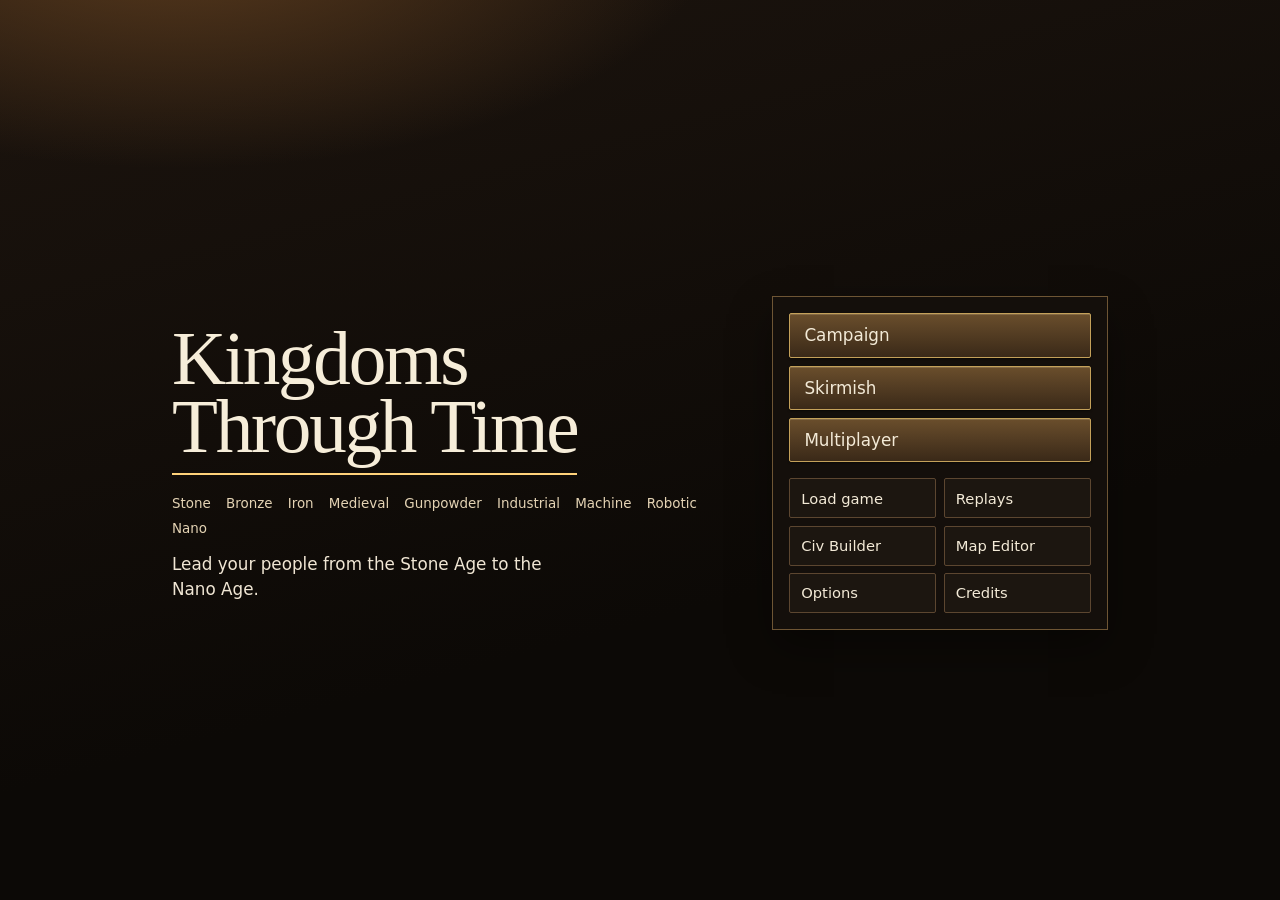
<file: index.html>
<!doctype html>
<html lang="en">
  <head>
    <meta charset="UTF-8" />
    <meta name="viewport" content="width=device-width, initial-scale=1.0" />
    <title>Kingdoms Through Time</title>
    <script type="module" crossorigin src="./assets/main-B4FrYiZA.js"></script>
    <link rel="modulepreload" crossorigin href="./assets/src-HEAU8biX.js">
    <link rel="stylesheet" crossorigin href="./assets/main-CvSpOt80.css">
  </head>
  <body>
    <div id="menu" hidden></div>

    <div id="game" hidden>
      <header id="topbar">
        <button data-action="menu" class="menu-btn" title="Pause and menu (Esc)">☰ Menu</button>
        <div id="resources"></div>
        <div id="clock" title="Game time">0:00</div>
        <button id="idle-btn" data-action="idle" title="Select the next idle villager (I)">Idle villagers: 0</button>
      </header>
      <p id="hud-info">Loading…</p>
      <div id="alerts"></div>
      <div id="objectives" hidden></div>
      <footer id="bottombar">
        <canvas id="minimap" width="180" height="180" title="Minimap: click to move the view"></canvas>
        <section id="info"></section>
        <section id="grid"></section>
      </footer>
      <div id="select-box"></div>
      <div id="tooltip"></div>
      <div id="banner" hidden></div>
      <div id="lag" hidden>Waiting for other players…</div>
      <input id="chat-input" hidden maxlength="200" placeholder="Chat to everyone (Enter sends, Esc cancels)" />
      <div id="waiting" class="overlay" hidden></div>
      <div id="paused-all" class="overlay" hidden></div>
      <div id="overlay" hidden></div>
    </div>

  </body>
</html>
</file>
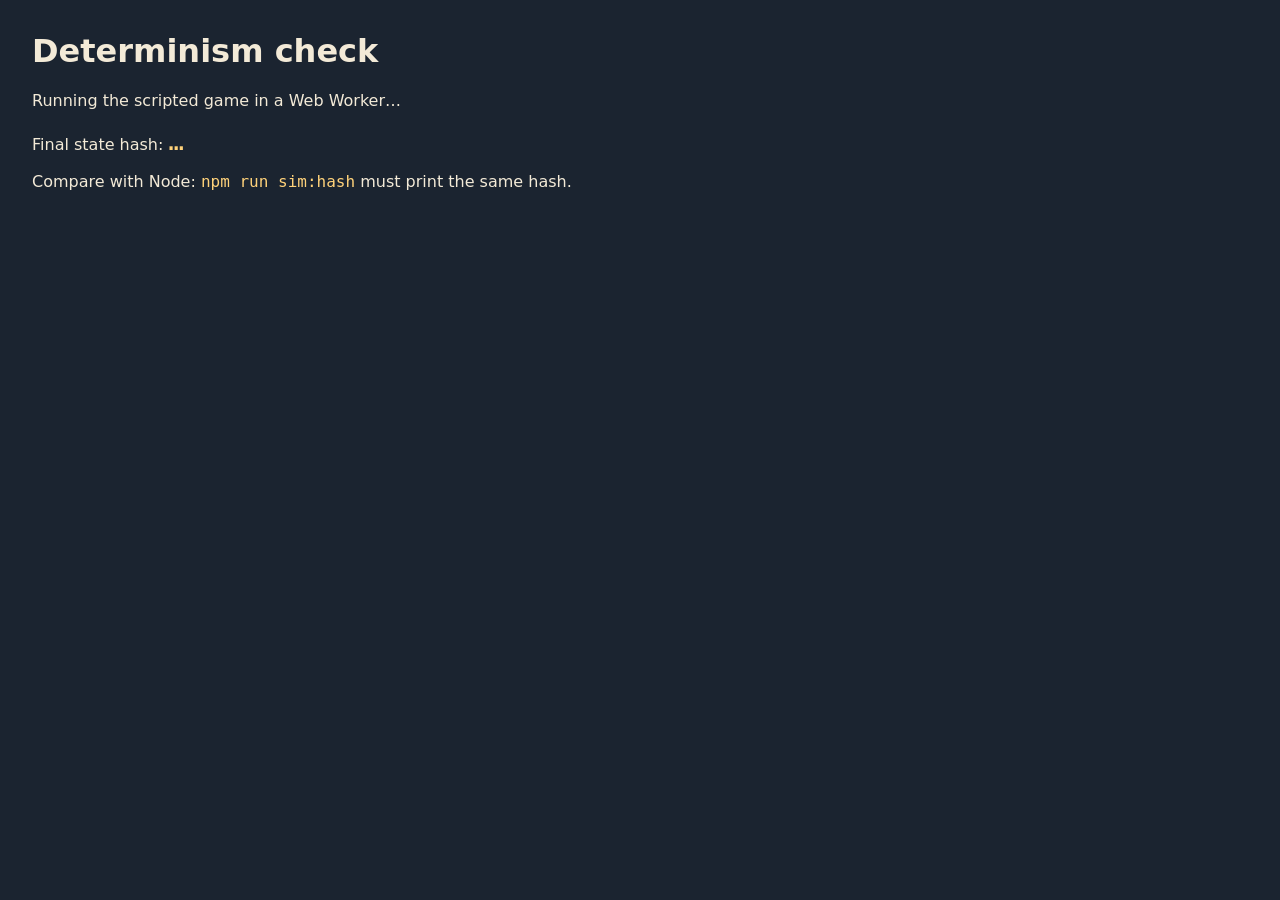
<file: determinism.html>
<!doctype html>
<html lang="en">
  <head>
    <meta charset="UTF-8" />
    <title>Kingdoms Through Time – determinism check</title>
    <style>body{color:#f3ead7;background:#1b2430;margin:2rem;font-family:system-ui,sans-serif}code{color:#ffd27a;font-size:1.6rem}</style>
    <script type="module" crossorigin src="./assets/determinism-jnGYkKdE.js"></script>
    <link rel="modulepreload" crossorigin href="./assets/src-HEAU8biX.js">
    <link rel="modulepreload" crossorigin href="./assets/src-BIcurEWx.js">
  </head>
  <body>
    <h1>Determinism check</h1>
    <p id="status">Running the scripted game in a Web Worker…</p>
    <p>Final state hash: <code id="hash">…</code></p>
    <p>Compare with Node: <code style="font-size: 1rem">npm run sim:hash</code> must print the same hash.</p>
  </body>
</html>
</file>
<file: assets/main-CvSpOt80.css>
:root{--ink:#f3ead7;--wood:#8a6d3b;--panel:#16120c;--button:#5c4527;--button-2:#3e2d18;--button-hover:#7a5c34;--button-hover-2:#523b1f;--accent:#ffd27a;--frame:#b08a4a;--frame-w:2px;--frame-style:solid;--radius:3px;--bar:#3b2a17;--bar-2:#1d150c;--foot:#2c2013;--foot-2:#160f08;--font:system-ui, sans-serif;--track:0em;--weight:600;--glow:none;--info-bg:#00000040}html,body{height:100%;color:var(--ink);background:#1b2430;margin:0;font-family:system-ui,sans-serif;overflow:hidden}button{color:var(--ink);background:linear-gradient(var(--button), var(--button-2));border:1px solid var(--frame);border-radius:var(--radius);font:inherit;cursor:pointer;box-shadow:inset 0 1px #ffe6b42e,0 1px 2px #00000080}button:hover:not(:disabled):not([aria-disabled=true]){background:linear-gradient(var(--button-hover), var(--button-hover-2));border-color:var(--accent)}button:active:not(:disabled):not([aria-disabled=true]){box-shadow:inset 0 2px 3px #00000080}button:disabled,#grid button[aria-disabled=true]{opacity:.4;cursor:not-allowed}.hint{opacity:.7}.warn{color:#ff8a6a}#view{position:fixed;top:40px;left:0}#topbar{box-sizing:border-box;background:linear-gradient(var(--bar), var(--bar-2));border-bottom:var(--frame-w) var(--frame-style) var(--frame);height:40px;box-shadow:0 2px 0 var(--bar-2);font-family:var(--font);font-size:14px;font-weight:var(--weight);letter-spacing:var(--track);align-items:center;gap:16px;padding:0 10px;display:flex;position:fixed;top:0;left:0;right:0}#topbar button{padding:4px 10px}#resources{flex:1;gap:14px;display:flex}#resources .res{align-items:center;display:inline-flex}#resources .res:before{content:"";background:var(--icon,var(--dot)) center / contain no-repeat;background-color:var(--dot);border-radius:50%;width:24px;height:24px;margin-right:4px;display:inline-block}.res.food{--dot:#d8402f;--icon:var(--icon-food)}.res.wood{--dot:#8a5a2a;--icon:var(--icon-wood)}.res.stone{--dot:#b8b8b0;--icon:var(--icon-stone)}.res.gold{--dot:#ffd23c;--icon:var(--icon-gold)}.res.iron{--dot:#6a7a8a;--icon:var(--icon-iron)}:root[style*=--icon-food] .res:before{background-color:#0000}#resources [data-res=epoch]{color:var(--accent);font-family:var(--font);letter-spacing:var(--track);text-shadow:var(--glow)}#clock{font-variant-numeric:tabular-nums}#hud-info{opacity:.6;pointer-events:none;margin:0;font-size:11px;position:fixed;top:44px;right:10px}#alerts{flex-direction:column;align-items:center;gap:4px;display:flex;position:fixed;top:48px;left:50%;transform:translate(-50%)}.alert{background:var(--panel);border-left:4px solid var(--accent);border-radius:3px;padding:4px 12px;font-size:13px;animation:7s forwards fade}.alert.attack{border-color:#ff4c4c}.alert.warn{border-color:#ff8a6a}.alert.good{border-color:#4cff7a}.alert.jump{cursor:pointer}@keyframes fade{0%,80%{opacity:1}to{opacity:0}}#bottombar{box-sizing:border-box;background:linear-gradient(var(--foot), var(--foot-2));border-top:var(--frame-w) var(--frame-style) var(--frame);height:196px;box-shadow:0 -2px 0 var(--foot-2);font-family:var(--font);gap:10px;padding:6px;display:flex;position:fixed;bottom:0;left:0;right:0}#minimap{border:2px solid var(--wood);cursor:crosshair;flex:none;width:180px;height:180px}#info{background:var(--info-bg);border:1px solid var(--frame);border-radius:var(--radius);flex:1;min-width:0;padding:4px 8px;font-size:13px;overflow:auto}#info .portrait{float:left;background:radial-gradient(var(--bar), var(--bar-2));border:2px solid var(--frame);border-radius:var(--radius);width:72px;height:72px;margin:0 10px 4px 0}#info h2{margin:2px 0 6px;font-size:16px}#info p{margin:4px 0}.hpbar{background:#5a1010;border:1px solid #000;width:220px;height:14px;position:relative;overflow:hidden}.hpbar .fill{background:#3fd84a;height:100%}.hpbar span{text-align:center;text-shadow:0 0 2px #000;font-size:11px;line-height:14px;position:absolute;inset:0}.queue{flex-wrap:wrap;gap:4px;margin:6px 0;display:flex}.queue .item{border:1px solid var(--wood);background:#2a2216;border-radius:3px;padding:2px 6px}.queue button{padding:0 5px}.chips{flex-wrap:wrap;gap:4px;display:flex}.chip{padding:3px 8px}#grid{flex:none;grid-template-rows:repeat(3,56px);grid-template-columns:repeat(5,72px);grid-auto-rows:56px;gap:4px;max-height:184px;display:grid;overflow-y:auto}#grid button{flex-direction:column;justify-content:center;align-items:center;gap:1px;padding:2px;font-size:10px;line-height:1.05;display:flex;position:relative;overflow:hidden}#grid .icon{pointer-events:none;flex:none;width:34px;height:34px}#grid .icon.sym{text-align:center;font-size:22px;line-height:34px}#grid button:disabled .icon,#grid button[aria-disabled=true] .icon{filter:grayscale()}#grid button.on{outline:2px solid var(--accent);outline-offset:-2px}#grid .key{color:var(--accent);font-size:10px;position:absolute;top:1px;right:3px}#tooltip{border:1px solid var(--wood);white-space:pre-line;pointer-events:none;z-index:10;background:#0e0b07;border-radius:3px;max-width:280px;padding:6px 10px;font-size:12px;display:none;position:fixed}#select-box{pointer-events:none;background:#7dff7d1f;border:1px solid #7dff7d;display:none;position:fixed}#overlay,.overlay{z-index:20;background:#0000008c;justify-content:center;align-items:center;display:flex;position:fixed;inset:0}#overlay[hidden],.overlay[hidden]{display:none}#banner{z-index:15;background:#5a1010;border:1px solid #ff8a6a;border-radius:4px;max-width:70vw;padding:8px 14px;font-size:13px;position:fixed;top:44px;left:50%;transform:translate(-50%)}#banner a{color:var(--accent)}#lag{background:var(--panel);border:1px solid var(--wood);border-radius:4px;padding:8px 16px;position:fixed;top:50%;left:50%;transform:translate(-50%,-50%)}#chat-input{width:420px;color:var(--ink);border:1px solid var(--accent);font:inherit;background:#0e0b07;border-radius:3px;padding:6px 10px;position:fixed;bottom:206px;left:200px}.dialog{background:var(--panel);border:2px solid var(--wood);border-radius:6px;flex-direction:column;gap:8px;min-width:320px;padding:20px 28px;display:flex}.dialog.wide{min-width:560px}.dialog button{padding:8px}.dialog .result{color:var(--accent);margin:0;font-size:36px}.stats{border-collapse:collapse;font-size:13px}.stats td,.stats th{text-align:right;border-bottom:1px solid #ffffff1a;padding:3px 10px}.stats td:first-child{text-align:left;opacity:.8}.options label{margin:8px 0;display:block}#game[data-look=stone]{--ink:#f6ead4;--accent:#e7c27a;--frame:#c9a36a;--wood:#a07840;--frame-w:4px;--frame-style:ridge;--radius:0px;--bar:#4a3018;--bar-2:#24160c;--foot:#3a2412;--foot-2:#1a1008;--button:#6a4524;--button-2:#3e2a14;--button-hover:#8a5c30;--button-hover-2:#5a3a1c;--panel:#24180e;--font:Palatino, "Palatino Linotype", Georgia, serif;--track:.04em;--weight:700}#game[data-look=bronze]{--ink:#f8e6c8;--accent:#ffb15a;--frame:#e08a3c;--wood:#c46a28;--frame-w:4px;--frame-style:double;--radius:0px;--bar:#5a2e14;--bar-2:#2a140c;--foot:#4a2410;--foot-2:#1c0e08;--button:#8a4a22;--button-2:#4a2812;--button-hover:#b06028;--button-hover-2:#6a3818;--panel:#2a160c;--font:"Iowan Old Style", Palatino, Georgia, serif;--track:.03em;--weight:700}#game[data-look=iron]{--ink:#f3efe4;--accent:#e24a3a;--frame:#b7b1a4;--wood:#8a8478;--frame-w:3px;--frame-style:inset;--radius:0px;--bar:#3a3a3c;--bar-2:#1c1c1e;--foot:#2e2e30;--foot-2:#141416;--button:#5a4038;--button-2:#2e2824;--button-hover:#7a5848;--button-hover-2:#403430;--panel:#1c1c1e;--font:"Times New Roman", Times, serif;--track:.06em;--weight:700}#game[data-look=medieval]{--ink:#f8e8c8;--accent:#f0d060;--frame:#c8a030;--wood:#a07828;--frame-w:3px;--frame-style:outset;--radius:0px;--bar:#4a1020;--bar-2:#1a080c;--foot:#3a0c18;--foot-2:#12060a;--button:#6a2030;--button-2:#3a1018;--button-hover:#8a3040;--button-hover-2:#501420;--panel:#240a10;--font:Copperplate, "Copperplate Gothic Light", Palatino, serif;--track:.08em;--weight:700}#game[data-look=gunpowder]{--ink:#f6efe2;--accent:#e8c878;--frame:#a08040;--wood:#8a6840;--frame-w:5px;--frame-style:double;--radius:2px;--bar:#3a2418;--bar-2:#1a100c;--foot:#2e1c12;--foot-2:#140c08;--button:#5a3828;--button-2:#322016;--button-hover:#7a4c34;--button-hover-2:#4a2c1c;--panel:#20140e;--font:Georgia, "Iowan Old Style", serif;--track:.02em;--weight:600}#game[data-look=industrial]{--ink:#f2ebe0;--accent:#ffb020;--frame:#a84830;--wood:#8a4030;--frame-w:4px;--frame-style:groove;--radius:0px;--bar:#2a1814;--bar-2:#120c0a;--foot:#221410;--foot-2:#0e0a08;--button:#6a3028;--button-2:#3a1a14;--button-hover:#8a4034;--button-hover-2:#4a241c;--panel:#180e0c;--font:"American Typewriter", "Courier New", monospace;--track:0em;--weight:700}#game[data-look=machine]{--ink:#e4ecd4;--accent:#d6e070;--frame:#6a7848;--wood:#5a6838;--frame-w:3px;--frame-style:solid;--radius:0px;--bar:#2a3220;--bar-2:#12160e;--foot:#222818;--foot-2:#10140c;--button:#3e4a30;--button-2:#242c1c;--button-hover:#55663c;--button-hover-2:#323c24;--panel:#141a0e;--font:"Arial Narrow", "Avenir Next Condensed", Impact, sans-serif;--track:.04em;--weight:700}#game[data-look=robotic]{--ink:#e6f4ff;--accent:#5ce1ff;--frame:#3a8aaa;--wood:#2a6a88;--frame-w:1px;--frame-style:solid;--radius:10px;--bar:#0e1c28;--bar-2:#070e14;--foot:#0c1822;--foot-2:#060c12;--button:#143040;--button-2:#0c2030;--button-hover:#1c4860;--button-hover-2:#123044;--panel:#08121c;--font:"Avenir Next", "Segoe UI", sans-serif;--track:.12em;--weight:500;--glow:0 0 8px #5ce1ff}#game[data-look=nano]{--ink:#f4f0ff;--accent:#d0a0ff;--frame:#a070e0;--wood:#8050c0;--frame-w:1px;--frame-style:solid;--radius:16px;--bar:#140c1c;--bar-2:#08060e;--foot:#120a18;--foot-2:#07040c;--button:#2a1840;--button-2:#160c24;--button-hover:#3a2460;--button-hover-2:#221038;--panel:#100818;--font:Futura, "Avenir Next", "Trebuchet MS", sans-serif;--track:.14em;--weight:400;--glow:0 0 10px #c080ff}#menu{background:radial-gradient(at top,#3a4a2a,#141a10 70%);position:fixed;inset:0;overflow:auto}.screen{max-width:900px;margin:0 auto;padding:30px 20px 60px}.screen.center{text-align:center;padding-top:12vh}.logo{color:var(--accent);letter-spacing:2px;margin:0;font-size:56px}.tagline{opacity:.8}.stack{flex-direction:column;gap:10px;min-width:280px;margin-top:24px;display:inline-flex}.stack button,.primary{padding:10px 18px;font-size:16px}.back{padding:4px 10px}.setup fieldset{border:1px solid var(--wood);border-radius:4px;margin:12px 0}.setup label{margin:6px 16px 6px 0;display:inline-block}.setup input,.setup select,.screen input{color:var(--ink);border:1px solid var(--wood);font:inherit;background:#2a2216;border-radius:3px;padding:3px 6px}.players table{border-collapse:collapse}.players td,.players th{text-align:left;padding:3px 6px}.error{color:#ff8a6a}.bonuses{grid-template-columns:repeat(auto-fill,minmax(260px,1fr));gap:8px;display:grid}.bonus{border:1px solid var(--wood);cursor:pointer;border-radius:4px;padding:8px}.bonus.on{background:#ffd27a26}.bonus .cost{color:var(--accent)}.saved li{margin:4px 0}.lobby-grid{grid-template-columns:1fr 300px;gap:16px;display:grid}.chat-log{border:1px solid var(--wood);background:#0e0b07;border-radius:3px;height:260px;padding:6px;font-size:13px;overflow-y:auto}.chat-log p{margin:2px 0}.rooms li{margin:6px 0}.ready-yes{color:#4cff7a}#game.replay #grid{visibility:hidden}#replay-bar{align-items:center;gap:4px;display:flex}#banner.good{background:#1f5a24;border-color:#4cff7a}#editor{background:var(--panel);grid-template:auto 1fr/190px 1fr;display:grid;position:fixed;inset:0}.editor-bar{border-bottom:2px solid var(--wood);flex-wrap:wrap;grid-column:1/3;align-items:center;gap:6px;padding:6px 10px;display:flex}.editor-bar input,.editor-bar select{color:var(--ink);border:1px solid var(--wood);font:inherit;background:#2a2216;border-radius:3px;padding:3px 6px}.editor-bar .sep{background:var(--wood);width:1px;height:22px;margin:0 4px}.editor-status{color:var(--accent);margin-left:8px}.editor-tools{border-right:2px solid var(--wood);flex-direction:column;gap:4px;padding:8px;display:flex;overflow:auto}.editor-tools h3{color:var(--accent);margin:10px 0 2px;font-size:13px}.editor-tools button.active{background:var(--button-hover);outline:2px solid var(--accent)}.editor-tools .brushes{gap:4px;display:flex}.editor-tools .brushes button{flex:1}.editor-view{width:100%;height:100%;min-height:0;display:block}#objectives{background:linear-gradient(#3b2a17,#1d150c);border:1px solid #b08a4a;border-radius:4px;max-width:320px;padding:6px 12px;font-size:13px;position:fixed;top:48px;left:10px}#objectives h3{color:var(--accent);margin:0 0 4px;font-size:13px}#objectives ul{margin:0;padding:0;list-style:none}#objectives li.done{color:#8adf8a}.missions{padding-left:0;list-style:none}.mission{border:1px solid var(--wood);background:#00000040;border-radius:4px;margin:14px 0;padding:10px 16px}.mission h2{margin:0 0 6px}.mission-intro{max-width:520px}#menu{--lightningcss-light: ;--lightningcss-dark:initial;color-scheme:dark;accent-color:#e8c56b;background:radial-gradient(72% 46% at 14% -8%,#5c3c1e 0%,#0000 58%),linear-gradient(165deg,#1c140e 0%,#0c0906 64%)}#menu,#menu *,#menu :before,#menu :after{box-sizing:border-box}#menu :focus-visible{outline:2px solid var(--accent);outline-offset:2px}#menu .screen{max-width:68rem;padding:1.75rem 1.75rem 4.5rem}#menu .screen>h1{letter-spacing:-.02em;margin:0 0 .35rem;font-family:Iowan Old Style,Palatino,Palatino Linotype,Georgia,serif;font-size:2.45rem;font-weight:500;line-height:1.05}#menu .screen>h1:after{content:"";background:var(--accent);width:3rem;height:2px;margin-top:.6rem;display:block}#menu .screen h2,#menu legend{color:var(--accent);font-family:Iowan Old Style,Palatino,Palatino Linotype,Georgia,serif;font-size:1.35rem;font-weight:500}#menu .screen h2{margin:1.35rem 0 .45rem}#menu legend{margin:0 0 .75rem;padding:0}#menu .screen p{line-height:1.45}#menu .hint{opacity:1;color:#e6d5b8}#menu .back{min-height:2rem;color:var(--accent);box-shadow:none;background:0 0;border:0;align-items:center;margin:0 0 1rem;padding:.15rem 0;font-size:.95rem;display:inline-flex}#menu .back:hover:not(:disabled){color:#fff1cc;text-underline-offset:.18rem;background:0 0;border-color:#0000;text-decoration:underline}#menu .menu-home{grid-template-columns:minmax(0,1.15fr) minmax(17rem,21rem);align-items:safe center;gap:3rem;max-width:62rem;min-height:100%;padding-top:clamp(2rem,10vh,6rem);padding-bottom:clamp(2rem,8vh,4rem);display:grid}#menu .logo{border-bottom:2px solid var(--accent);color:#f6edd9;letter-spacing:-.03em;margin:0 0 1rem;padding-bottom:.8rem;font-family:Iowan Old Style,Palatino,Palatino Linotype,Georgia,serif;font-size:clamp(3.2rem,6vw,4.7rem);font-weight:500;line-height:.9;display:inline-block}#menu .ages{color:#e4d3b4;flex-wrap:wrap;gap:.35rem .95rem;margin:.2rem 0 .85rem;font-size:.84rem;display:flex}#menu .tagline{opacity:1;color:#f0e6d4;max-width:26rem;margin:0;font-size:1.05rem}#menu .stack{background:#140f0b;border:1px solid #6e5534;flex-direction:column;gap:1rem;min-width:0;margin:0;padding:1rem;display:flex;box-shadow:0 18px 40px #00000059}#menu .menu-play{flex-direction:column;gap:.5rem;display:flex}#menu .menu-more{grid-template-columns:1fr 1fr;gap:.45rem;display:grid}#menu button{border-radius:2px}#menu .menu-play button,#menu .menu-more button{text-align:left}#menu .menu-play button{min-height:2.75rem;color:var(--ink);background:linear-gradient(#6a4e2c,#3a2918);border-color:#c4a15a;padding:.7rem .9rem;font-size:1.05rem}#menu .menu-play button:hover:not(:disabled){border-color:var(--accent);background:linear-gradient(#7d5c34,#4a3420)}#menu .menu-play button:active:not(:disabled){background:linear-gradient(#4e381c,#2c1e10)}#menu .menu-more button{min-height:2.5rem;color:var(--ink);box-shadow:none;background:#1c1610;border-color:#5c4630;padding:.5rem .7rem;font-size:.92rem}#menu .menu-more button:hover:not(:disabled){border-color:var(--accent);background:#2a2016}#menu button.primary{color:#1c140c;background:linear-gradient(#f2d792,#c4963f);border-color:#ffe3a8;min-height:2.75rem;padding:.65rem 1.2rem;font-size:1rem;font-weight:600}#menu button.primary:hover:not(:disabled){color:#1c140c;background:linear-gradient(#ffe3a6,#d1a44c);border-color:#fff0c8}#menu button.primary:active:not(:disabled){color:#1c140c;background:linear-gradient(#c9a04e,#a67c32)}#menu fieldset{border:0;min-width:0;margin:0;padding:0}#menu .setup-cols{grid-template-columns:1fr 1fr;align-items:start;gap:1.75rem 2.75rem;margin-top:1.35rem;display:grid}#menu .setup label{flex-direction:column;align-items:stretch;gap:.25rem;min-width:0;margin:0 0 .85rem;display:flex}#menu .setup label:has(>input[type=checkbox]){flex-direction:row;align-items:flex-start;gap:.55rem}#menu label:has(>input[type=checkbox]){cursor:pointer}#menu input:not([type=checkbox]):not([type=radio]):not([type=range]):not([type=file]),#menu select{width:100%;max-width:100%;min-height:2.5rem;color:var(--ink);font:inherit;background:#120e0a;border:1px solid #8a6a3e;border-radius:2px;padding:.35rem .55rem;font-size:1rem}#menu input[type=checkbox]{accent-color:#e8c56b;width:1.05rem;height:1.05rem}#menu .setup label:has(>input[type=checkbox]) input{margin-top:.2rem}#menu .pair{gap:.4rem;display:flex}#menu .pair input{flex:1;min-width:0}#menu button[data-do=reseed]{flex:none;width:2.5rem;min-height:2.5rem;padding:0}#menu form.setup>.players{border-top:1px solid #b08a4a66;margin-top:.35rem;padding-top:1rem}#menu .players{overflow-x:auto}#menu .players table{border-collapse:collapse;table-layout:fixed;width:100%}#menu .skirmish-table .col-name{width:20%}#menu .skirmish-table .col-who,#menu .skirmish-table .col-civ{width:22%}#menu .skirmish-table .col-color{width:16%}#menu .skirmish-table .col-team{width:14%}#menu .skirmish-table .col-act{width:6%}#menu .slot-table .col-name{width:22%}#menu .slot-table .col-civ{width:24%}#menu .slot-table .col-color{width:18%}#menu .slot-table .col-team{width:16%}#menu .slot-table .col-ready{width:20%}#menu .players th{color:#ead9b6;text-align:left;border-bottom:1px solid #6e5534;padding:0 .45rem .45rem;font-size:.82rem;font-weight:600}#menu .players td{vertical-align:middle;border-bottom:1px solid #6e553473;padding:.45rem}#menu .players td button{min-width:2rem;min-height:2rem;padding:.15rem .4rem}#menu .players>button{min-height:2.5rem;margin-top:.75rem;padding:.45rem .8rem}#menu .color-pick{align-items:center;gap:.45rem;min-width:0;display:flex}#menu .color-pick select{flex:1;width:auto;min-width:0}#menu .swatch{border-radius:2px;flex:none;width:.85rem;height:.85rem;box-shadow:inset 0 0 0 1px #00000073}#menu .form-actions{margin-top:1rem}#menu .error{color:#ffd0c4;background:#2a1410;border:1px solid #c46b56;margin:.85rem 0 0;padding:.55rem .75rem}#menu form.connect,#menu form.create{max-width:26rem;margin-top:1.1rem}#menu form.connect button,#menu form.create button{margin-top:.15rem}#menu .lobby-grid{grid-template-columns:minmax(0,1fr) 18rem;align-items:start;gap:1.75rem;margin-top:.35rem}#menu .lobby-grid>*{min-width:0}#menu .lobby-grid .players{margin-top:.5rem}#menu .add-ai{flex-wrap:wrap;align-items:center;gap:.5rem .75rem;margin-top:.75rem;display:flex}#menu .add-ai label,#menu .ready-row label{flex-direction:row;align-items:center;gap:.5rem;margin:0;display:flex}#menu .add-ai select{width:auto}#menu .ready-row{flex-wrap:wrap;align-items:center;gap:.75rem 1.25rem;margin-top:1rem;display:flex}#menu .chat{gap:.4rem;margin-top:.5rem;display:flex}#menu .chat input{flex:1;width:auto;min-width:0}#menu .chat-log{background:#120e0a;border:1px solid #5a4530;border-radius:2px;height:16rem;padding:.65rem .75rem}#menu .rooms,#menu .saved{margin:.5rem 0 0;padding:0;list-style:none}#menu .rooms li,#menu .saved li{border-bottom:1px solid #b08a4a59;flex-wrap:wrap;align-items:center;gap:.5rem .75rem;margin:0;padding:.8rem 0;display:flex}#menu .row-main{flex-direction:column;gap:.15rem;min-width:12rem;margin-right:auto;display:flex}#menu .row-actions{flex-wrap:wrap;gap:.4rem;display:flex}#menu .saved li button{margin-left:auto}#menu .file-open{margin-top:1.25rem}#menu .file-open label{flex-wrap:wrap;align-items:center;gap:.6rem;display:flex}#menu .missions{flex-direction:column;gap:.85rem;margin:1.25rem 0 0;padding:0;display:flex}#menu .mission{background:#16110c;border:1px solid #5c4630;border-radius:2px;margin:0;padding:1rem 1.15rem 1.05rem}#menu .mission h2{margin:0 0 .35rem;font-size:1.35rem}#menu .mission p{max-width:42rem;margin:.3rem 0}#menu .mission ul{margin:.45rem 0 .9rem;padding-left:1.15rem}#menu .mission li+li{margin-top:.2rem}#menu .bonuses{grid-template-columns:repeat(auto-fill,minmax(16.5rem,1fr));gap:.6rem;margin-top:.85rem}#menu .bonus{background:#16110c;border:1px solid #5c4630;border-radius:2px;padding:.75rem .85rem;line-height:1.35}#menu .bonus.on{background:#241c12;border-color:#e8c56b;box-shadow:inset 3px 0 #e8c56b}#menu .civ-save{flex-wrap:wrap;align-items:flex-end;gap:.75rem 1rem;margin-top:1rem;display:flex}#menu .civ-save label{flex-direction:column;flex:1;gap:.25rem;min-width:14rem;margin:0;display:flex}#menu .options label{border-bottom:1px solid #b08a4a59;grid-template-columns:minmax(0,1fr) auto;align-items:center;gap:.35rem 1rem;margin:0;padding:.85rem 0;display:grid}#menu .options label:has(input[type=checkbox]){grid-template-columns:auto minmax(0,1fr)}#menu .options label:has(input[type=range]){grid-template-columns:minmax(0,1fr) auto auto}#menu .options input[type=range]{accent-color:#e8c56b;width:10rem}#menu .prose p{max-width:40rem}#menu .ready-yes{color:#b6e7b8}#menu code{color:var(--accent);font-family:ui-monospace,SFMono-Regular,Menlo,monospace;font-size:.92em}@media (width<=860px){#menu .menu-home,#menu .setup-cols,#menu .lobby-grid{grid-template-columns:1fr}#menu .menu-home{gap:1.75rem}}@media (pointer:coarse){#menu .menu-play button,#menu .menu-more button,#menu button.primary,#menu input:not([type=checkbox]):not([type=radio]):not([type=range]):not([type=file]),#menu select{min-height:3rem}}
</file>
